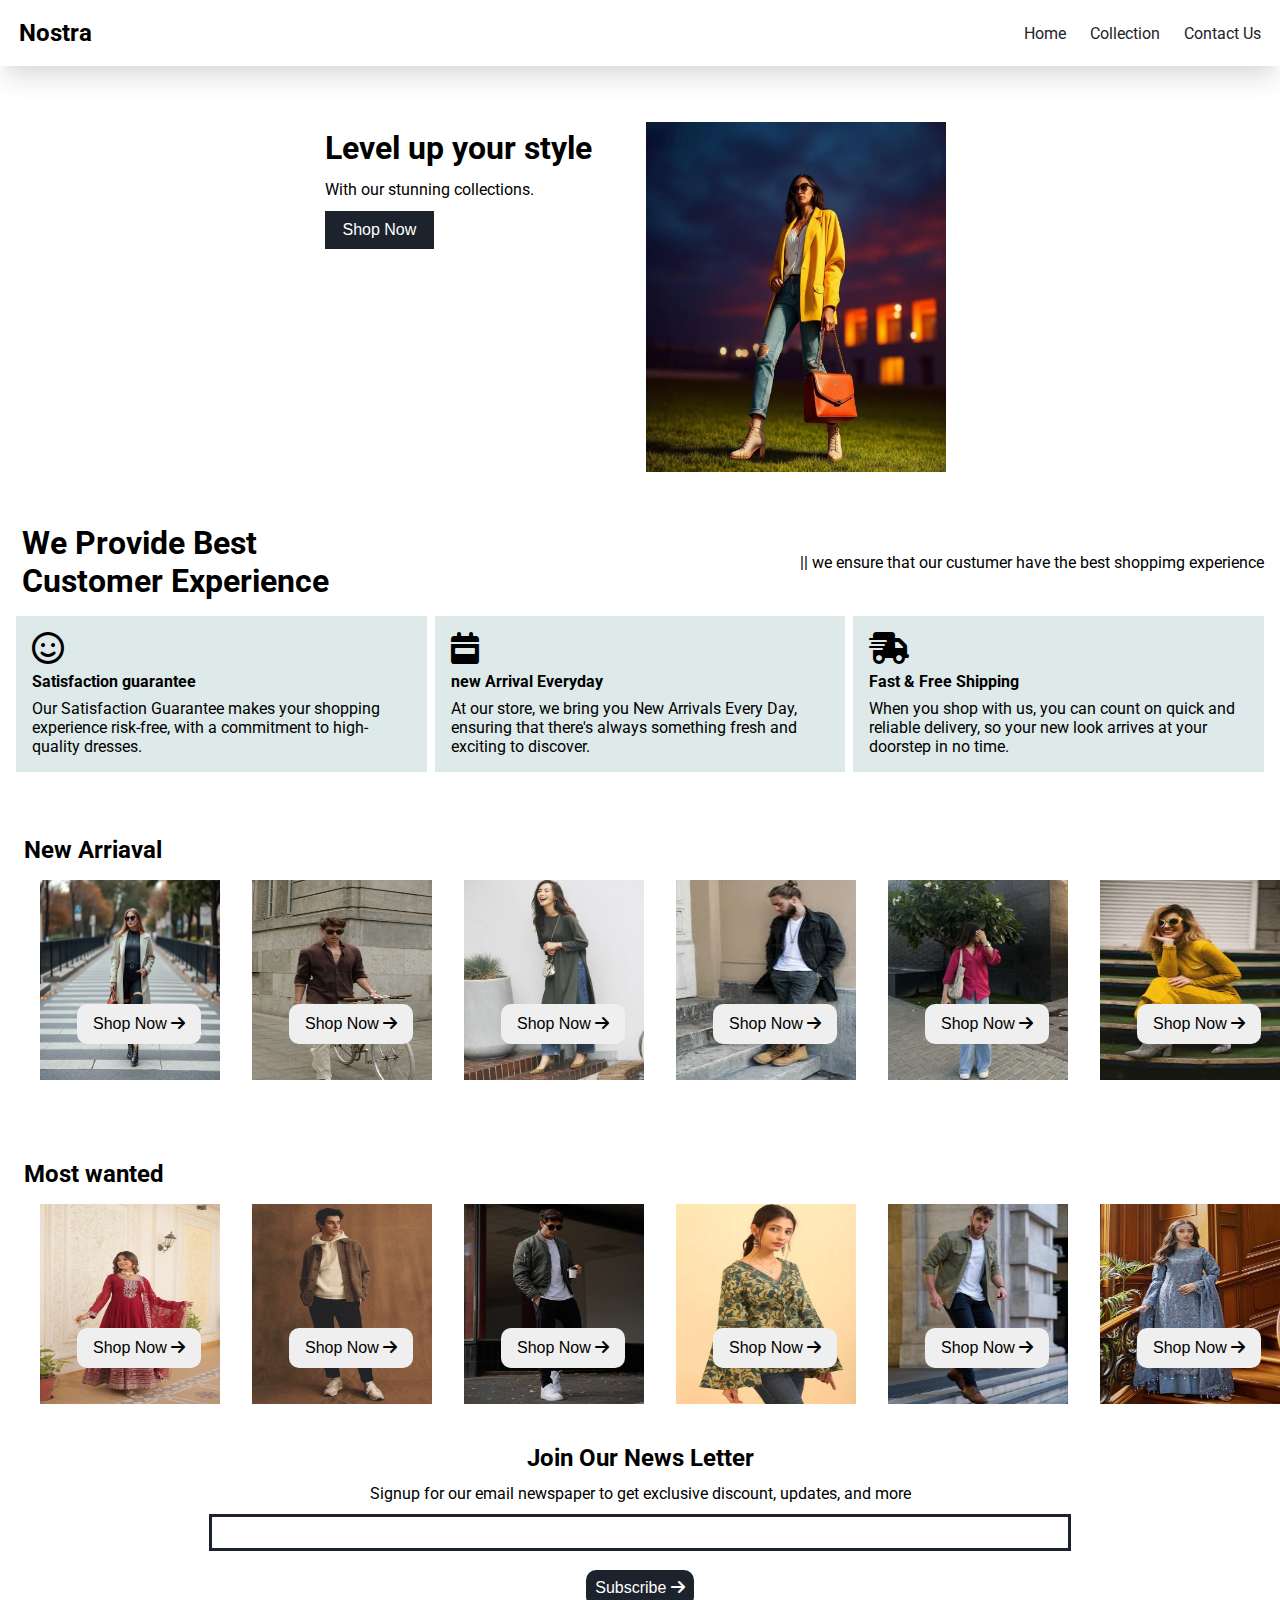
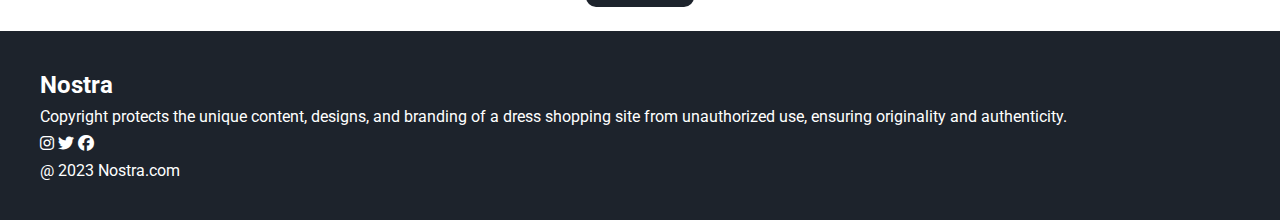
<file: index.html>
<!DOCTYPE html>
<html lang="en">
<head>
    <meta charset="UTF-8">
    <meta name="viewport" content="width=device-width, initial-scale=1.0">
    <title>Nostra</title>

    <!-- link css -->

    <link rel="stylesheet" href="css/style.css">

    <!-- link js -->

    <script type="module" src="main.js"></script>

    <!-- google fonts -->

    <link rel="preconnect" href="https://fonts.googleapis.com">
    <link rel="preconnect" href="https://fonts.gstatic.com" crossorigin>
    <link href="https://fonts.googleapis.com/css2?family=Poppins&family=Roboto:wght@400;900&display=swap"   rel="stylesheet">

    <!-- font icons  -->

    <link rel="stylesheet" href="https://cdnjs.cloudflare.com/ajax/libs/font-awesome/6.7.2/css/all.min.css" integrity="sha512-Evv84Mr4kqVGRNSgIGL/F/aIDqQb7xQ2vcrdIwxfjThSH8CSR7PBEakCr51Ck+w+/U6swU2Im1vVX0SVk9ABhg==" crossorigin="anonymous" referrerpolicy="no-referrer" />
</head>
<body>
    <!-- nav bar -->
    <header>
        <nav>
            <div class="nav-bar">
                <div>
                    <h2>Nostra</h2>
                </div>
               <div>
                    <ul>
                        <div class="nav-bar-links">
                            <li><a href="index.html">Home</a></li>
                            <li><a href="collection.html">Collection</a></li>
                            <li><a href="contact.html">Contact Us</a></li>
                        </div>
                        
                    </ul>
                </div>
            
    
            <!-- side nav bar -->
                <div class="navbar-toggle-menu">
                    <div id="toggle-bar">
                        <i class="fa-solid fa-bars"></i>
                    </div>
                    
                    <div class="side-bar" id="side-bar">
                        <div id="close-btn">
                            <i class="fa-solid fa-xmark"></i>
                        </div>
                        <div class="sidebar-menu">
                            <li><a href="index.html">Home</a></li>
                            <li><a href="collection.html">Collection</a></li>
                            <li><a href="contact.html">Contact Us</a></li>
                        </div>
                    </div>
                </div>
            </div>  
        </nav>
    </header>
    <main>

       <!--  hero section -->
        <section>
            <div class="hero-container">
                <div class="hero-container-1">
                    <h1>Level up your style</h1>
                    <p>With our stunning collections.</p>
                    <button>Shop Now</button>
                </div>
                <div class="hero-container-2">
                    <img src="image/hero-img.png" width="300" height="350" alt="img not found">
                </div>
            </div>
        </section>

        <!-- service section -->
        <section>
            <div class="service-container">
                <div class="service-container-1">
                    <div>
                        <h1>We Provide Best</h1>
                        <h1>Customer Experience</h1>
                    </div>
                    <div>
                        <p>|| we ensure that our custumer have the best shoppimg experience</p>
                    </div>
                    
                </div>
                <div class="service-container-2">
                    <div class="service-box">
                        <i class="fa-regular fa-face-smile"></i>
                        <h4>Satisfaction guarantee</h4>
                        <!-- <p>Lorem ipsum dolor sit amet consectetur adipisicing elit. Quos nesciunt veniam aliquid.</p> -->
                        <p>Our Satisfaction Guarantee makes your shopping experience risk-free, with a commitment to high-quality dresses.</p>
                    </div>
                    <div class="service-box" >
                        <i class="fa-solid fa-calendar-week"></i>
                        <h4>new Arrival Everyday</h4>
                        <p>At our store, we bring you New Arrivals Every Day, ensuring that there's always something fresh and exciting to discover.</p>
<!--                         <p>Lorem ipsum dolor sit amet consectetur adipisicing elit. Quos nesciunt veniam aliquid.</p> -->
                    </div>
                    <div class="service-box">
                        <i class="fa-solid fa-truck-fast"></i>
                        <h4>Fast & Free Shipping</h4>
                        <p>When you shop with us, you can count on quick and reliable delivery, so your new look arrives at your doorstep in no time.</p>
                        <!-- <p>Lorem ipsum dolor sit amet consectetur adipisicing elit. Quos nesciunt veniam aliquid.</p> -->
                    </div>
                </div>
            </div>
        </section>

         <!-- New Arrival section -->
        <section>
            <div class="new-arriaval-container">
                <div class="tittle">
                    <h2>New Arriaval</h2>
                </div>
                <div class="product-container">
                    <div class="products">
                        <img src="image/na-1.png" width="180" height="200" alt="not found">
                        <button>Shop Now <i class="fa-solid fa-arrow-right"></i></button>
                    </div>
                    <div class="products">
                        <img src="image/na-2.jpeg" width="180" height="200" alt="not found">
                        <button>Shop Now <i class="fa-solid fa-arrow-right"></i></button>
                    </div>
                    <div class="products">
                        <img src="image/na-3.png" width="180" height="200" alt="not found">
                        <button>Shop Now <i class="fa-solid fa-arrow-right"></i></button>
                    </div>
                    <div class="products">
                        <img src="image/na-6.png" width="180" height="200" alt="not found">
                        <button>Shop Now <i class="fa-solid fa-arrow-right"></i></button>
                    </div>
                    <div class="products">
                        <img src="image/na-4.png" width="180" height="200" alt="not found">
                        <button>Shop Now <i class="fa-solid fa-arrow-right"></i></button>
                    </div>
                    <div class="products">
                        <img src="image/na-5.png" width="180" height="200" alt="not found">
                        <button>Shop Now <i class="fa-solid fa-arrow-right"></i></button>
                    </div>
                </div>
            </div>
        </section>

         <!--  Most wanted -->
         <section>
            <div class="most-wanted-container">
                <div class="tittle">
                    <h2>Most wanted</h2>
                </div>
                <div class="product-container">
                    <div class="products">
                        <img src="image/mw-1.png" width="180" height="200" alt="not found">
                        <button>Shop Now <i class="fa-solid fa-arrow-right"></i></button>
                    </div>
                    <div class="products">
                        <img src="image/mw-2.png" width="180" height="200" alt="not found">
                        <button>Shop Now <i class="fa-solid fa-arrow-right"></i></button>
                    </div>
                    <div class="products">
                        <img src="image/mw-3.png" width="180" height="200" alt="not found">
                        <button>Shop Now <i class="fa-solid fa-arrow-right"></i></button>
                    </div>
                    <div class="products">
                        <img src="image/mw-4.png" width="180" height="200" alt="not found">
                        <button>Shop Now <i class="fa-solid fa-arrow-right"></i></button>
                    </div>
                    <div class="products">
                        <img src="image/mw-5.png" width="180" height="200" alt="not found">
                        <button>Shop Now <i class="fa-solid fa-arrow-right"></i></button>
                    </div>
                    <div class="products">
                        <img src="image/mw-6.png" width="180" height="200" alt="not found">
                        <button>Shop Now <i class="fa-solid fa-arrow-right"></i></button>
                    </div>
                </div>
            </div>
        </section>

        <!-- subscription section -->
         <section>
            <div class="subscription-container">
                <h2>Join Our News Letter</h2>
                <p>Signup for our email newspaper to get exclusive discount, updates, and more</p>
                <input type="email" name="email" id="email" class="input">
                <button>Subscribe <i class="fa-solid fa-arrow-right"></i></button>
            </div>
         </section>
    </main>

    <!-- footer section -->

    <footer>
        <section>
            <div class="footer-container">
                <h2>Nostra</h2>
                <p>Copyright protects the unique content, designs, and branding of a dress shopping site from unauthorized use, ensuring originality and authenticity.</p>
                <div class="logo">
                    <i class="fa-brands fa-instagram"></i>
                    <i class="fa-brands fa-twitter"></i>
                    <i class="fa-brands fa-facebook"></i>
                </div>
                <p>@ 2023 Nostra.com</p>
            </div>
        </section>
    </footer>
   

</body>
</html>
</file>
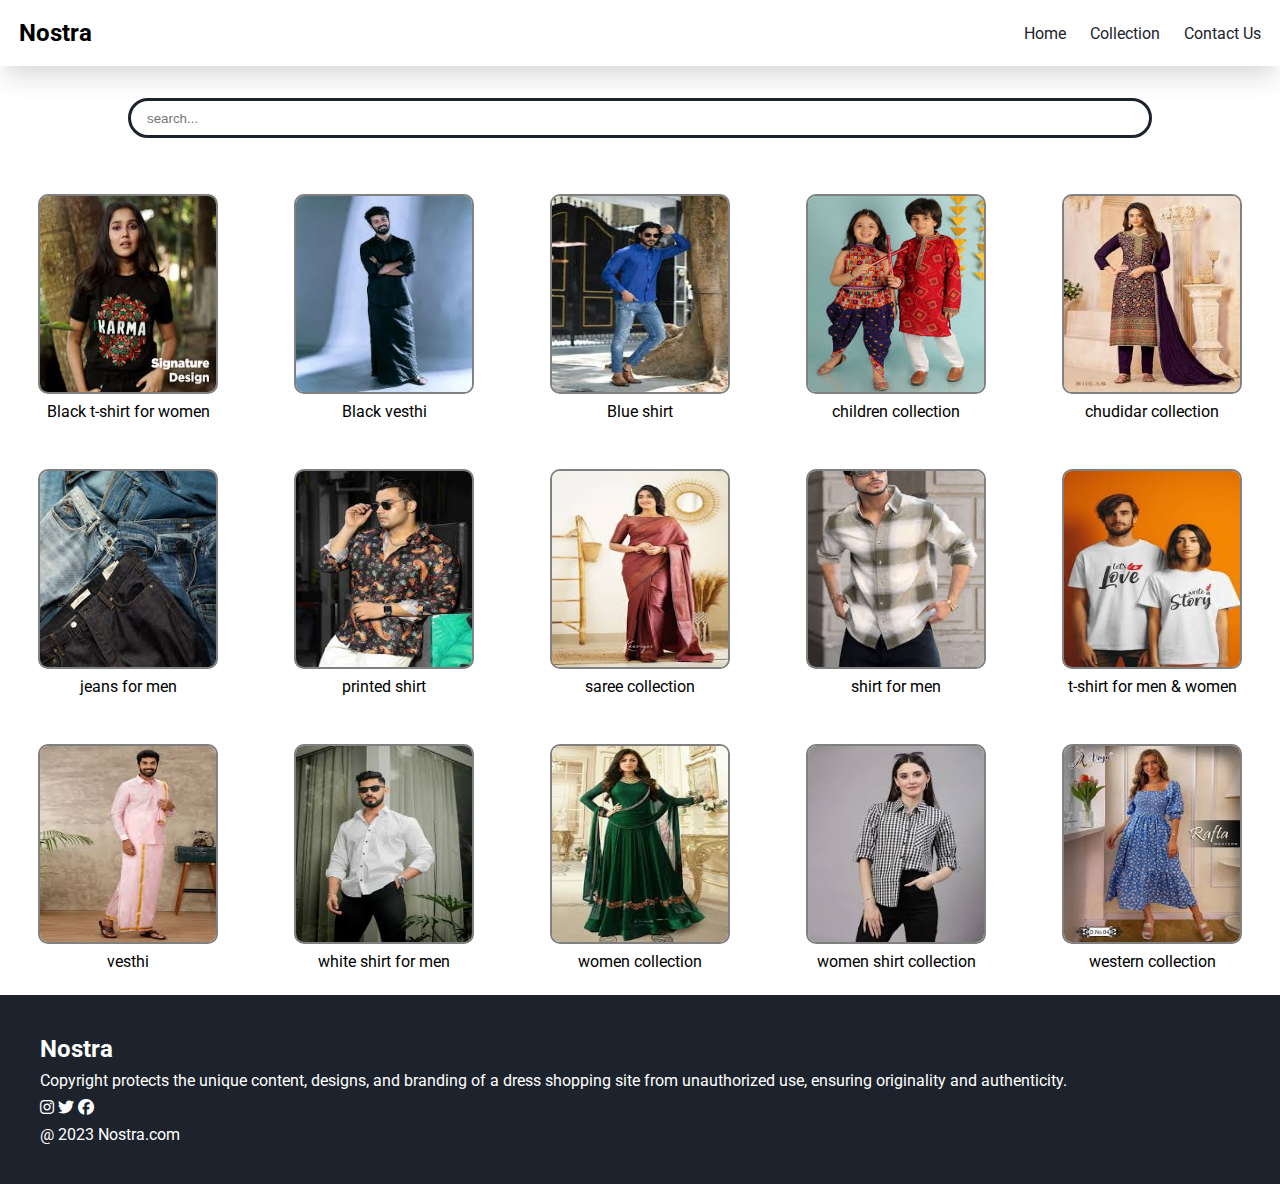
<file: collection.html>
<!DOCTYPE html>
<html lang="en">
<head>
    <meta charset="UTF-8">
    <meta name="viewport" content="width=device-width, initial-scale=1.0">
    <title>Document</title>
    <!-- link css -->

    <link rel="stylesheet" href="css/style.css">

    <!-- link js -->

    <script type="module" src="collection.js"></script>
    <script type="module" src="main.js"></script>

    <!-- google fonts -->

    <link rel="preconnect" href="https://fonts.googleapis.com">
    <link rel="preconnect" href="https://fonts.gstatic.com" crossorigin>
    <link href="https://fonts.googleapis.com/css2?family=Poppins&family=Roboto:wght@400;900&display=swap"   rel="stylesheet">

    <!-- font icons  -->

    <link rel="stylesheet" href="https://cdnjs.cloudflare.com/ajax/libs/font-awesome/6.7.2/css/all.min.css" integrity="sha512-Evv84Mr4kqVGRNSgIGL/F/aIDqQb7xQ2vcrdIwxfjThSH8CSR7PBEakCr51Ck+w+/U6swU2Im1vVX0SVk9ABhg==" crossorigin="anonymous" referrerpolicy="no-referrer" />
</head>
<body>
    <!-- nav bar -->
    <header>
        <nav>
            <div class="nav-bar">
                <div>
                    <h2>Nostra</h2>
                </div>
               <div>
                    <ul>
                        <div class="nav-bar-links">
                            <li><a href="index.html">Home</a></li>
                            <li><a href="collection.html">Collection</a></li>
                            <li><a href="contact.html">Contact Us</a></li>
                        </div>
                        
                    </ul>
                </div>
            
    
            <!-- side nav bar -->
                <div class="navbar-toggle-menu">
                    <div id="toggle-bar">
                        <i class="fa-solid fa-bars"></i>
                    </div>
                    
                    <div class="side-bar" id="side-bar">
                        <div id="close-btn">
                            <i class="fa-solid fa-xmark"></i>
                        </div>
                        <div class="sidebar-menu">
                            <li><a href="index.html">Home</a></li>
                            <li><a href="collection.html">Collection</a></li>
                            <li><a href="contact.html">Contact Us</a></li>
                        </div>
                    </div>
                </div>
            </div>  
        </nav>
    </header>
    <main>
        <div>
            <div class="search">
                <input type="search" name="serach" id="search" placeholder="search...">
            </div>
            <div id="collections" class="collection-container">
                <div class="collection">
                    <img src="image/black t-shirt.png" alt="not found" width="180" height="200">
                    <p>Black t-shirt for women</p>
                </div>
                <div class="collection">
                    <img src="image/black-vesthi.png" alt="not found" width="180" height="200">
                    <p>Black vesthi</p>
                </div>
                <div class="collection">
                    <img src="image/blue-shirt.png" alt="not found" width="180" height="200">
                    <p>Blue shirt</p>
                </div>
                <div class="collection">
                    <img src="image/children.png" alt="not found" width="180" height="200">
                    <p>children collection</p>
                </div>
                <div class="collection">
                    <img src="image/chudi.png" alt="not found" width="180" height="200">
                    <p>chudidar collection</p>
                </div>
                <div class="collection">
                    <img src="image/jeans.png" alt="not found" width="180" height="200">
                    <p>jeans for men</p>
                </div>
                <div class="collection">
                    <img src="image/printed-shirt.png" alt="not found" width="180" height="200">
                    <p>printed shirt</p>
                </div>
                <div class="collection">
                    <img src="image/saree.png" alt="not found" width="180" height="200">
                    <p>saree collection</p>
                </div>
                <div class="collection">
                    <img src="image/shirt for men.png" alt="not found" width="180" height="200">
                    <p>shirt for men</p>
                </div>
                <div class="collection">
                    <img src="image/t-shirts.png" alt="not found" width="180" height="200">
                    <p>t-shirt for men & women</p>
                </div>
                <div class="collection">
                    <img src="image/vesthi.png" alt="not found" width="180" height="200">
                    <p>vesthi</p>
                </div>
                <div class="collection">
                    <img src="image/white-shirt.png" alt="not found" width="180" height="200">
                    <p>white shirt for men</p>
                </div>
                <div class="collection">
                    <img src="image/women-dress.png" alt="not found" width="180" height="200">
                    <p>women collection</p>
                </div>
                <div class="collection">
                    <img src="image/women-shirt.png" alt="not found" width="180" height="200">
                    <p>women shirt collection</p>
                </div>
                <div class="collection">
                    <img src="image/westren.png" alt="not found" width="180" height="200">
                    <p>western collection</p>
                </div>
            </div>
        </div>
    </main>
    
    <!-- footer section -->

    <footer>
        <section>
            <div class="footer-container">
                <h2>Nostra</h2>
                <p>Copyright protects the unique content, designs, and branding of a dress shopping site from unauthorized use, ensuring originality and authenticity.</p>
                <div class="logo">
                    <i class="fa-brands fa-instagram"></i>
                    <i class="fa-brands fa-twitter"></i>
                    <i class="fa-brands fa-facebook"></i>
                </div>
                <p>@ 2023 Nostra.com</p>
            </div>
        </section>
    </footer>
   
</body>
</html>
</file>
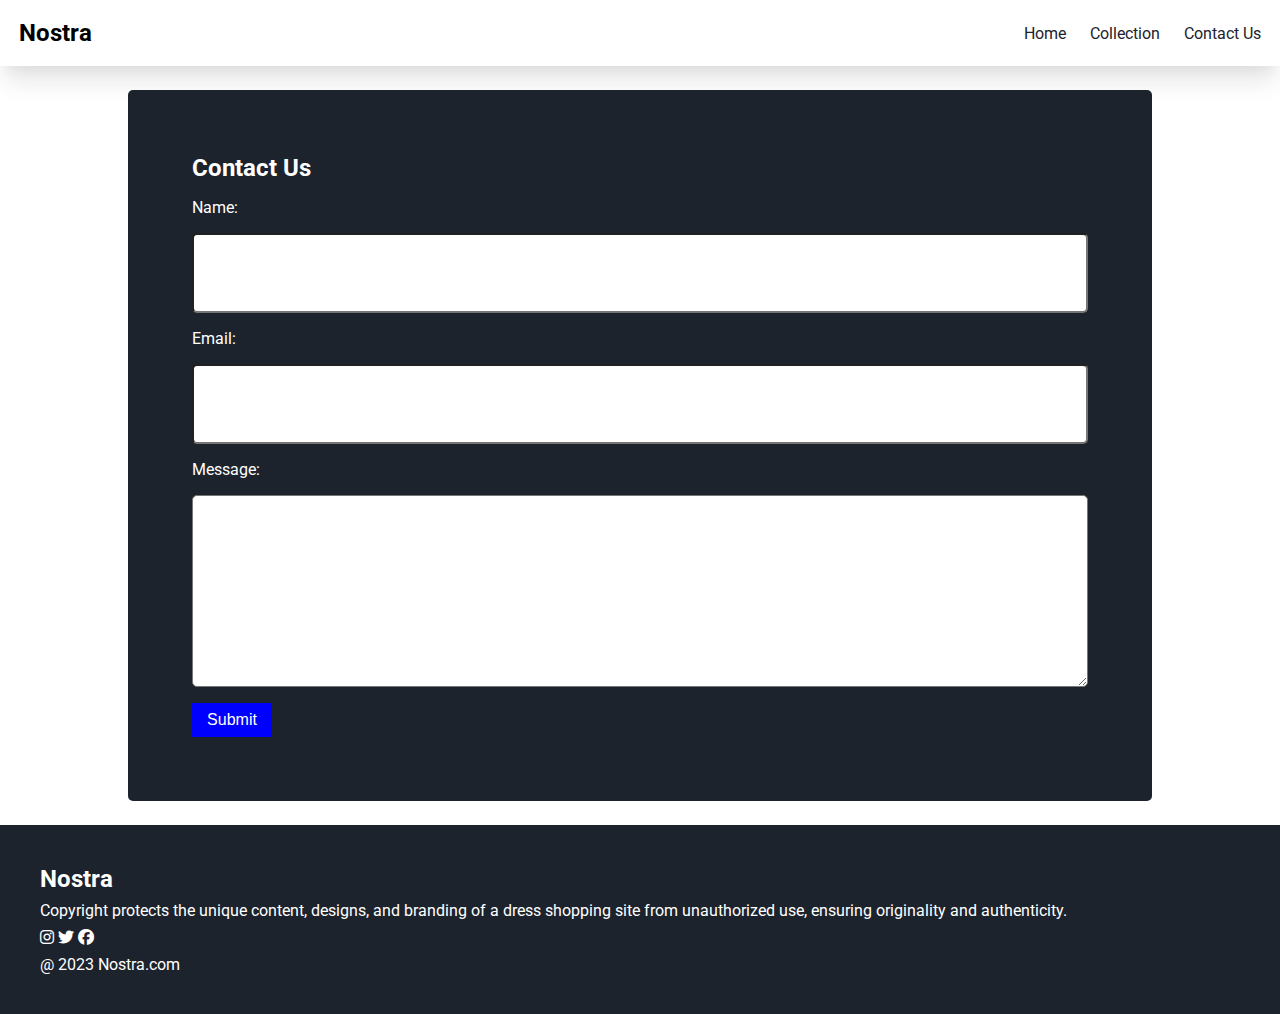
<file: contact.html>
<!DOCTYPE html>
<html lang="en">
<head>
    <meta charset="UTF-8">
    <meta name="viewport" content="width=device-width, initial-scale=1.0">
    <title>Document</title>
    <!-- link css -->

    <link rel="stylesheet" href="css/style.css">

    <!-- link js -->

    <script type="module" src="main.js"></script>
    <script type="module" src="contact.js"></script>

    <!-- google fonts -->

    <link rel="preconnect" href="https://fonts.googleapis.com">
    <link rel="preconnect" href="https://fonts.gstatic.com" crossorigin>
    <link href="https://fonts.googleapis.com/css2?family=Poppins&family=Roboto:wght@400;900&display=swap"   rel="stylesheet">

    <!-- font icons  -->

    <link rel="stylesheet" href="https://cdnjs.cloudflare.com/ajax/libs/font-awesome/6.7.2/css/all.min.css" integrity="sha512-Evv84Mr4kqVGRNSgIGL/F/aIDqQb7xQ2vcrdIwxfjThSH8CSR7PBEakCr51Ck+w+/U6swU2Im1vVX0SVk9ABhg==" crossorigin="anonymous" referrerpolicy="no-referrer" />
</head>
<body>
    <!-- nav bar -->
    <header>
        <nav>
            <div class="nav-bar">
                <div>
                    <h2>Nostra</h2>
                </div>
               <div>
                    <ul>
                        <div class="nav-bar-links">
                            <li><a href="index.html">Home</a></li>
                            <li><a href="collection.html">Collection</a></li>
                            <li><a href="contact.html">Contact Us</a></li>
                        </div>
                        
                    </ul>
                </div>
            
    
            <!-- side nav bar -->
                <div class="navbar-toggle-menu">
                    <div id="toggle-bar">
                        <i class="fa-solid fa-bars"></i>
                    </div>
                    
                    <div class="side-bar" id="side-bar">
                        <div id="close-btn">
                            <i class="fa-solid fa-xmark"></i>
                        </div>
                        <div class="sidebar-menu">
                            <li><a href="index.html">Home</a></li>
                            <li><a href="collection.html">Collection</a></li>
                            <li><a href="contact.html">Contact Us</a></li>
                        </div>
                    </div>
                </div>
            </div>  
        </nav>
    </header>
    <main>
        <!-- contact form section -->
         
            <div class="contact-container">
                <form class="form">
                    <h2>Contact Us</h2>

                    <label for="name">Name:</label>
                    <input type="text" name="name" id="name">

                    <label for="email">Email:</label>
                    <input type="text" id="email">

                    <label for="message">Message:</label>
                    <textarea name="message" id="message"></textarea>

                    <button id="submit-btn" type="submit">Submit</button>
                </form>
            </div>
            
         
    </main>

    <!-- footer section -->

    <footer>
        <section>
            <div class="footer-container">
                <h2>Nostra</h2>
                <p>Copyright protects the unique content, designs, and branding of a dress shopping site from unauthorized use, ensuring originality and authenticity.</p>
                <div class="logo">
                    <i class="fa-brands fa-instagram"></i>
                    <i class="fa-brands fa-twitter"></i>
                    <i class="fa-brands fa-facebook"></i>
                </div>
                <p>@ 2023 Nostra.com</p>
            </div>
        </section>
    </footer>
</body>
</html>
</file>
<file: css/style.css>
/* || Reset || */

*{
    margin: 0;
    padding: 0;
    box-sizing: border-box;
}

button{
    font-size: inherit;
}

body {
    font-family: "Roboto", serif;
    font-optical-sizing: auto;
    font-weight: 400;
    font-style: normal;
    
    
} 

/* || nav bar styles || */

.nav-bar {
    display: flex;
    justify-content: space-between;
    align-items: center;
    padding: 1.2rem;
    box-shadow: rgba(0, 0, 0, 0.1) 0px 20px 25px -5px, rgba(0, 0, 0, 0.04) 0px 10px 10px -5px; 
}

.nav-bar-links {
    display: flex;
    flex-direction: row;
    gap: 1.5rem; 
    
}

.nav-bar-links li,.nav-bar-links a {
    text-decoration: none;
    list-style: none;
    color: #1d232c;
    
}

.nav-bar-links a:hover {
    text-decoration: underline;
    color: #1d232c;
}

.navbar-toggle-menu {
    display: none;
}

/* || hero section style || */

.hero-container {
    display: flex;
    justify-content: center;
}

.hero-container div {
    margin: 3.5rem 2rem 2rem 1rem;
}

.hero-container-1 h1,.hero-container-1 p {
   padding: 0.4rem;
}

.hero-container-1 h1 {
   font-size: 2rem;
}

.hero-container-1 button {
    margin: 0.4rem;
    padding: 10px 18px 10px 18px;
    border: none;
    background-color: #1d232c;
    color: white;
}

/* || service section styles || */

.service-container-1 {
    display: flex;
    flex-direction: row;
    align-items: center;
    justify-content: space-between;
    margin: 1rem 1rem 1rem 1.4rem;
    
}

.service-container-2{
    display: flex;
    flex-direction: row;
    justify-content: space-around;
    align-items: center;
    gap: 0.5rem;
    margin: 1rem;
     
}

.service-box {
    display: flex;
    flex-direction: column;
    gap: 0.5rem;
    flex-basis: 33%;
}

.service-container-2 i{
    font-size: 2rem;
}

.service-container-2 div{
    background-color: rgb(222, 234, 234);
    padding: 1rem;
 
}

/* || New arriaval and most wanted section style || */

.new-arriaval-container {
    margin-top: 4rem;
    margin-left: 1.5rem;
    max-width: 100vw;
    overflow-x: scroll;
}

.product-container{
    display: flex;
    flex-direction: row;
    align-items: center;
    
}

.products {
    flex-basis: 25%;
    position: relative;
    display: flex;
    justify-content: center;
    padding: 1rem;
    margin-left: 0;
    
}

.products button {
    position: absolute;
    top: 60%;
    left: 25%;
    padding: 0.7rem 1rem 0.7rem 1rem;
    border: none;
    border-radius: 10px;
}

.most-wanted-container{
    margin-top: 4rem;
    margin-left: 1.5rem;
    overflow-x: scroll;
}

 /* || subscription section styles || */

.subscription-container {
    display: flex;
    flex-direction: column;
    align-items: center;
    padding: 1.5rem;
    gap: 0.7rem;
    text-align: center;
    
}

.subscription-container input {
    width: 70%;
    height: 2.3rem;
    border: 3px solid #1d232c;
    padding: 0.5rem;
}

.subscription-container button {
    border: none;
    color: white;
    background-color: #1d232c;
    padding: 0.6rem 0.6rem 0.6rem 0.6rem;
    border-radius: 10px;
    margin-top: 0.5rem;
}

/* || footer styles || */

.footer-container {
    background-color: #1d232c;
    color: white;
    padding: 2.5rem;
    display: flex;
    flex-direction: column;
    gap: 0.5rem;
}

/* || collection page styles || */

.search {
    max-width: 100vw;
    display: flex;
    justify-content: center;
    align-items: center;
}

.search input {
    width: 80%;
    height: 40px;
    margin: 2rem;
    border: 3px solid #1d232c;
    border-radius: 100px;
    padding: 1rem; 
}

.collection-container {
    display: flex;
    flex-direction: row;
    flex-wrap: wrap;
    justify-content: center;
}

.collection {
    flex-basis: 20%;
    display: flex;
    flex-direction: column;
    align-items: center;
    padding: 1.5rem;
    gap: 0.5rem;
}

.collection img {
    border: 2px solid gray;
    border-radius: 10px;
}

/* || contact section styles || */

.contact-container {
    display: flex;
    flex-direction: column;
    align-items: center;
    margin-top: 1.5rem;
    margin-bottom: 1.5rem;
    
}

.form {
    display: flex;
    flex-direction: column;
    width: 80%;
    background-color: #1d232c;
    padding: 4rem;
    color: white;
    gap: 1rem;
    border-radius: 5px;

}

.form input {
    height: 5rem;
    outline: none;
    padding: 1rem;
    border-radius: 5px;
}

.form textarea {
    padding: 1rem ;
    height: 12rem;
    outline: none;
    border-radius: 5px;
}

.form button {
    width: 80px;
    padding: 0.5rem 0.2rem 0.5rem 0.2rem;
    color: white;
    background-color: blue;
    border: none;
}

@media screen and (max-width : 700px){


    /* || side nav bar style || */

    .nav-bar-links {
        display: none;
    } 

    .navbar-toggle-menu {
        width: 100vw;
        display: flex;
        flex-direction: row-reverse;
        justify-content: space-between; 
    } 
    
    .side-bar {
        width: 50%;
        background-color: #1d232c;
        position: fixed;
        top: 0;
        left: -50%;
        height: 100%;
        color: white;
        display: flex;
        flex-direction: row-reverse;
        justify-content: space-between;
        padding: 1rem;
        transition: all 1s;
           
    } 

    .sidebar-menu li {
        list-style: none;  
    }

    .sidebar-menu a {
        color: white;
        text-decoration: none
    }

    .sidebar-menu a:hover {
        text-decoration: underline;
    }

    .sidebar-menu {
        padding: 1rem;
        display: flex;
        flex-direction: column;
        gap: 2rem;

    }

   /* ||  Hero section style || */

    .hero-container-2 {
        display: none;
    }

    /* || Serivce section style || */
    
    .service-container-1{
        display: none;
    }

    .service-container-2{
        display: flex;
        flex-direction: column;
        margin-top: 4rem;
    }

    .service-container-2 i{
        font-size: 1rem;
    }

   /* ||  new arriaval and most wanted styles  ||*/

    .product-container{
        display: flex;
        flex-wrap: wrap;
    }

    .products{
        flex-basis: 50%;
       
    }

    /* || collection page styles || */

    .collection {
        flex-basis: 50%;
    }
   



    
} 

@media screen and  (max-width:426px) {

    /* || side nav bar style || */

    .nav-bar-links {
        display: none;
    } 

    .navbar-toggle-menu {
        width: 100vw;
        display: flex;
        flex-direction: row-reverse;
        justify-content: space-between; 
    } 
    
    .side-bar {
        width: 50%;
        background-color: #1d232c;
        position: fixed;
        top: 0;
        left: -50%;
        height: 100%;
        color: white;
        display: flex;
        flex-direction: row-reverse;
        justify-content: space-between;
        padding: 1rem;
        transition: all 1s;
           
    } 

    .sidebar-menu li {
        list-style: none;  
    }

    .sidebar-menu a {
        color: white;
        text-decoration: none
    }

    .sidebar-menu a:hover {
        text-decoration: underline;
    }

    .sidebar-menu {
        padding: 1rem;
        display: flex;
        flex-direction: column;
        gap: 2rem;

    }

   /* ||  Hero section style || */

    .hero-container-2 {
        display: none;
    }

    /* || Serivce section style || */
    
    .service-container-1{
        display: none;
    }

    .service-container-2{
        display: flex;
        flex-direction: column;
        margin-top: 4rem;
    }

    .service-container-2 i{
        font-size: 1rem;
    }

   /* ||  new arriaval and most wanted styles  ||*/


   .tittle{
        padding-left: 1rem;
        
   }

    .new-arriaval-container{
        margin-left:auto;
        width: 100%;
        
    }

    .most-wanted-container{
        margin-left: auto;
    }


    .product-container{
        display: flex;
        flex-wrap: wrap;
    }

    .products{
        flex-basis: 40%;
        width: 50%;
       
    }

    .products img {
        width: 155.6px;
        
    }

    .products button{
        padding: 0.3rem 0.5rem 0.3rem 0.5rem;
    }

    /* || collection page styles || */

   
    .collection-container{
        display: flex;
        justify-content: space-around;

    }


    .collection img{
        width: 100%;
    }

    .collection {
        flex-basis: 50%;
        padding: 0.5rem;
        text-align: center;
       
    }
    
    /* || contact page styles ||*/

    .form input{
        height: 2.5rem;
    }

    .form textarea {
        height: 6rem;
    }

    
   
    
}
</file>
